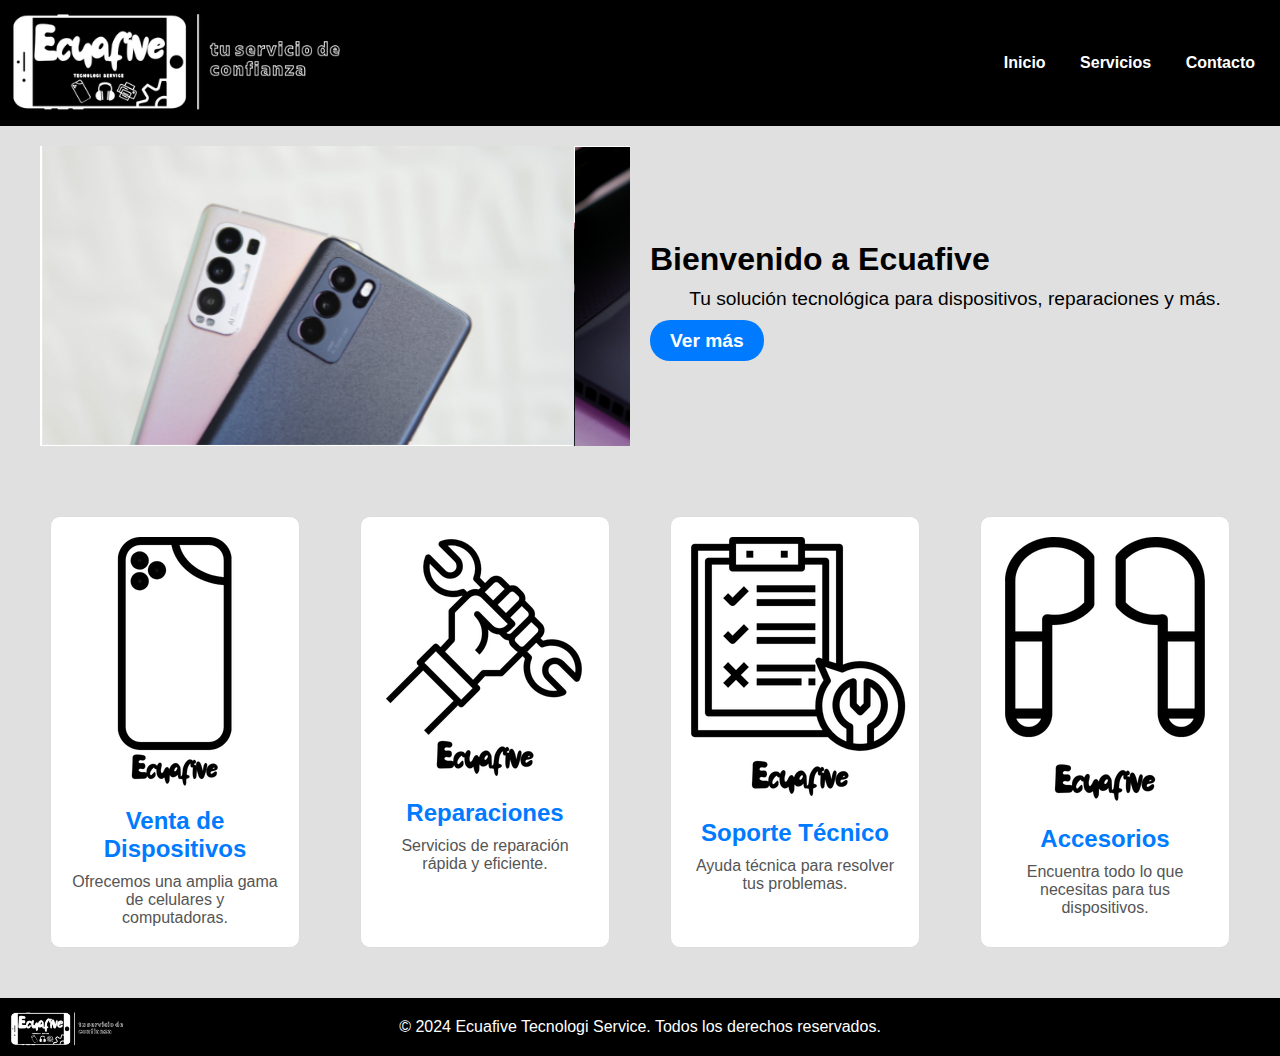
<file: index.html>
<!DOCTYPE html>
<html lang="es">
<head>
    <meta charset="UTF-8">
    <meta name="viewport" content="width=device-width, initial-scale=1.0">
    <title>Ecuafive Tecnologi Service</title>
    <link rel="stylesheet" href="style.css">
    <link rel="stylesheet" href="csc.css">
    <link rel="icon" href="new.png" type="image/png">
</head>
<body>
    <header>
        <div class="logo-container">
            <img src="lgo.png" alt="Logo" class="logo">
        </div>
        <nav>
            <ul>
                <li><a href="index.html">Inicio</a></li>
                <li><a href="servicios.html">Servicios</a></li>
                <li><a href="contactanos.html">Contacto</a></li>
            </ul>
        </nav>
    </header>

    <section class="hero">
        <div class="hero-gallery">
            <div class="carousel">
                <div class="carousel-track">
                    <img src="
                    
                    
            1.png" alt="Imagen 1">
                    <img src="2.png" alt="Imagen 2">
                    <img src="3.png" alt="Imagen 3">
                    <img src="4.png" alt="Imagen 4">
                    <img src="5.png" alt="Imagen 5">
                    <img src="6.png" alt="Imagen 6">
                </div>
            </div>
        </div>
        <div class="hero-content">
            <h1>Bienvenido a Ecuafive</h1>
            <p>Tu solución tecnológica para dispositivos, reparaciones y más.</p>
            <a href="ver-mas.html" class="btn">Ver más</a>
        </div>
    </section>
    
    <section class="features">
        <div class="feature-card">
            <a href="venta-de-dispositivo.html">
                <img src="venta.png" alt="Venta de Dispositivos" class="feature-image">
                <h2>Venta de Dispositivos</h2>
                <p>Ofrecemos una amplia gama de celulares y computadoras.</p>
            </a>
        </div>
        <div class="feature-card">
            <a href="reparaciones.html">
                <img src="repa.png" alt="Reparaciones" class="feature-image">
                <h2>Reparaciones</h2>
                <p>Servicios de reparación rápida y eficiente.</p>
            </a>
        </div>
        <div class="feature-card">
            <a href="soporte-tecnico.html">
                <img src="soporte.png" alt="Soporte Técnico" class="feature-image">
                <h2>Soporte Técnico</h2>
                <p>Ayuda técnica para resolver tus problemas.</p>
            </a>
        </div>
        <div class="feature-card">
            <a href="accesorios.html">
                <img src="acc.png" alt="Accesorios" class="feature-image">
                <h2>Accesorios</h2>
                <p>Encuentra todo lo que necesitas para tus dispositivos.</p>
            </a>
        </div>
    </section>
    <footer>
        <img src="lgo.png" alt="Logo" class="logo-footer">
        <p>&copy; 2024 Ecuafive Tecnologi Service. Todos los derechos reservados.</p>
    </footer>
</body>
</html>
</file>
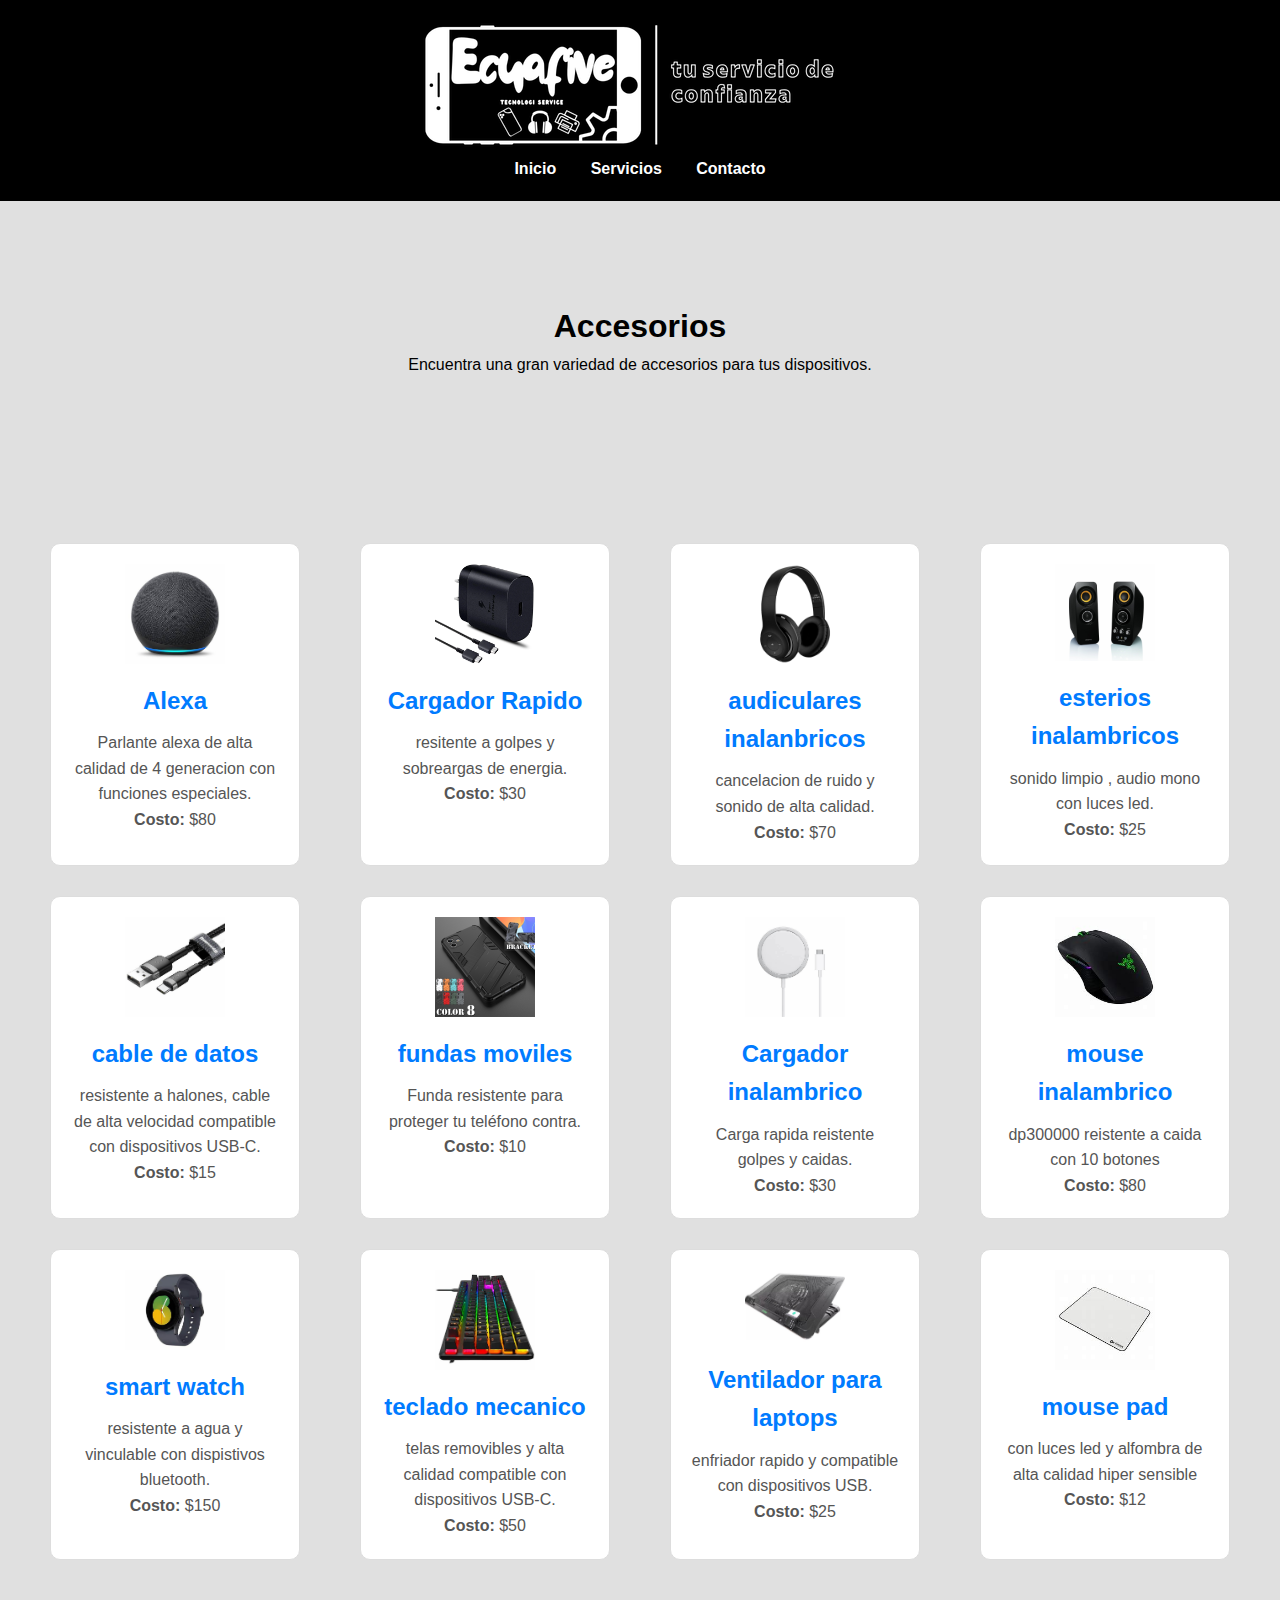
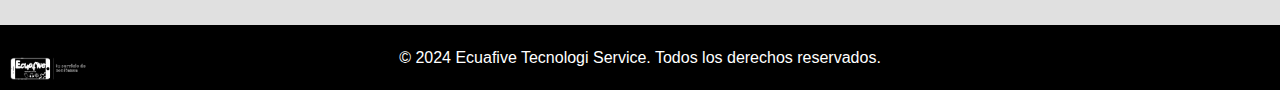
<file: accesorios.html>
<!DOCTYPE html>
<html lang="es">
<head>
    <meta charset="UTF-8">
    <meta name="viewport" content="width=device-width, initial-scale=1.0">
    <title>Accesorios - Ecuafive Tecnologi Service</title>
    <link rel="stylesheet" href="estilo.css">
    <link rel="icon" href="new.png" type="image/png">
</head>
<body>
    <header>
        <div class="logo-container">
            <a href="index.html"><img src="lgo.png" alt="Logo" class="logo"></a>
        </div>
        <nav>
            <ul>
                <li><a href="index.html">Inicio</a></li>
                <li><a href="servicios.html">Servicios</a></li>
                <li><a href="contactanos.html">Contacto</a></li>
            
            </ul>
        </nav>
    </header>

    <section class="hero">
        <h1>Accesorios</h1>
        <p>Encuentra una gran variedad de accesorios para tus dispositivos.</p>
    </section>

    <section class="accessory-list">
        <div class="accessory-card">
            <img src="alexa.jpg" alt="Auriculares Bluetooth">
            <h2>Alexa</h2>
            <p>Parlante alexa de alta calidad de 4 generacion con funciones especiales.</p>
            <p><strong>Costo:</strong> $80</p>
        </div>
        <div class="accessory-card">
            <img src="argado.webp" alt="Mouse Inalámbrico">
            <h2>Cargador Rapido</h2>
            <p>resitente a golpes y sobreargas de energia.</p>
            <p><strong>Costo:</strong> $30</p>
        </div>
        <div class="accessory-card">
            <img src="au.jpg" alt="Teclado Mecánico">
            <h2>audiculares inalanbricos</h2>
            <p>cancelacion de ruido y sonido de alta calidad.</p>
            <p><strong>Costo:</strong> $70</p>
        </div>
        <div class="accessory-card">
            <img src="bocinas.jpg" alt="Cargador Rápido">
            <h2>esterios inalambricos</h2>
            <p>sonido limpio , audio mono con luces led.</p>
            <p><strong>Costo:</strong> $25</p>
        </div>
        <div class="accessory-card">
            <img src="c.jpg" alt="Funda Protectora">
            <h2>cable de datos</h2>
            <p>resistente a halones, cable de alta velocidad compatible con dispositivos USB-C.</p>
            <p><strong>Costo:</strong> $15</p>
        </div>
        <div class="accessory-card">
            <img src="funda.jpg" alt="Cable de Datos">
            <h2>fundas moviles</h2>
            <p>Funda resistente para proteger tu teléfono contra.</p>
            <p><strong>Costo:</strong> $10</p>
        </div>
        <div class="accessory-card">
            <img src="ina car.jpg" alt="Cable de Datos">
            <h2>Cargador inalambrico</h2>
            <p>Carga rapida reistente golpes y caidas.</p>
            <p><strong>Costo:</strong> $30</p>
        </div>
        <div class="accessory-card">
            <img src="mou.jpg" alt="Cable de Datos">
            <h2>mouse inalambrico</h2>
            <p>dp300000 reistente a caida con 10 botones</p>
            <p><strong>Costo:</strong> $80</p>
        </div>
        <div class="accessory-card">
            <img src="smart.jpg" alt="Funda Protectora">
            <h2>smart watch</h2>
            <p>resistente a agua y vinculable con dispistivos bluetooth.</p>
            <p><strong>Costo:</strong> $150</p>
        </div>
        <div class="accessory-card">
            <img src="teclado.jpg" alt="Cable de Datos">
            <h2>teclado mecanico</h2>
            <p>telas removibles y alta calidad compatible con dispositivos USB-C.</p>
            <p><strong>Costo:</strong> $50</p>
        </div>
        <div class="accessory-card">
            <img src="ventilador.jpg" alt="Cable de Datos">
            <h2>Ventilador para laptops</h2>
            <p>enfriador rapido y compatible con dispositivos USB.</p>
            <p><strong>Costo:</strong> $25</p>
        </div>
        <div class="accessory-card">
            <img src="mpad.jpg" alt="Cable de Datos">
            <h2>mouse pad</h2>
            <p>con luces led y alfombra de alta calidad hiper sensible</p>
            <p><strong>Costo:</strong> $12</p>
        </div>

    </section>

    <footer>
        <img src="lgo.png" alt="Logo" class="logo-footer">
        <p>&copy; 2024 Ecuafive Tecnologi Service. Todos los derechos reservados.</p>
    </footer>
</body>
</html>
</file>
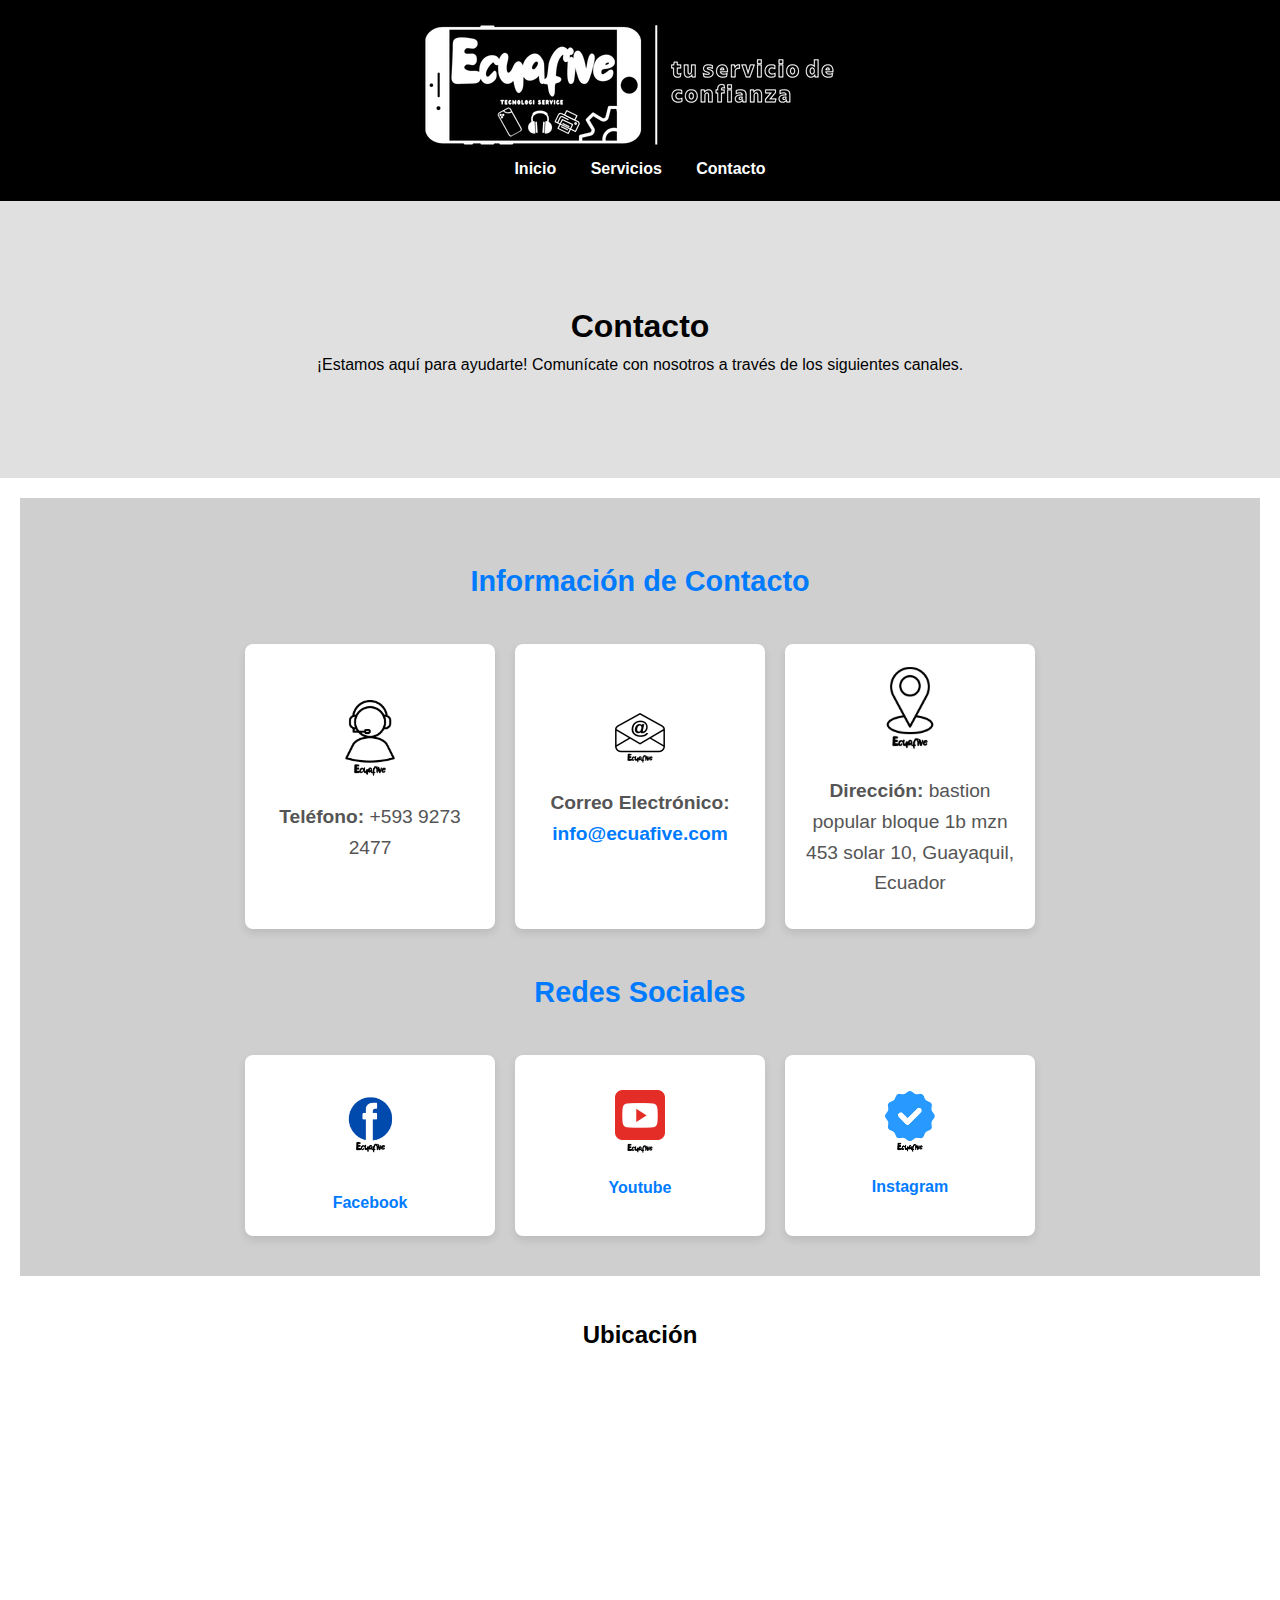
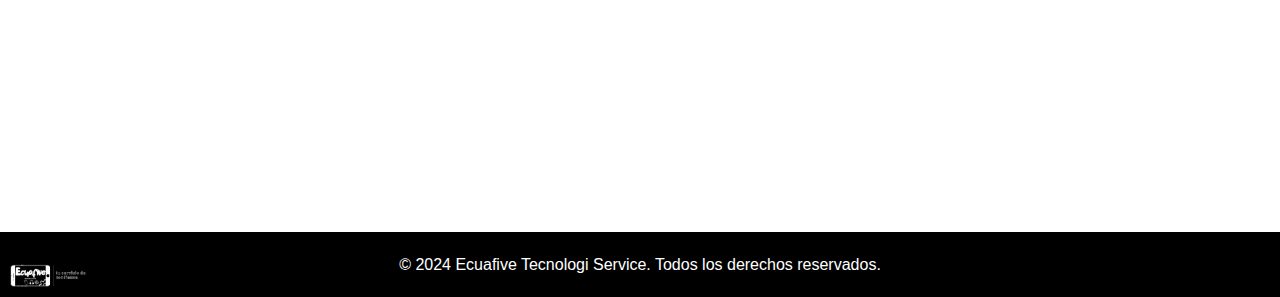
<file: contactanos.html>
<!DOCTYPE html>
<html lang="es">
<head>
    <meta charset="UTF-8">
    <meta name="viewport" content="width=device-width, initial-scale=1.0">
    <title>Contacto - Ecuafive Tecnologi Service</title>
    <link rel="stylesheet" href="estilo.css">
    <link id="icono" rel="icon" href="new.png">
</head>
<body>
    <header>
        <div class="logo-container">
            <a href="index.html"><img src="lgo.png" alt="Logo" class="logo"></a>

        </div>
        <nav>
            <ul>
                <li><a href="index.html">Inicio</a></li>
                <li><a href="servicios.html">Servicios</a></li>
                <li><a href="contactanos.html">Contacto</a></li>
            </ul>
        </nav>
    </header>

    <section class="hero">
        <h1>Contacto</h1>
        <p>¡Estamos aquí para ayudarte! Comunícate con nosotros a través de los siguientes canales.</p>
    </section>

    <section class="contact-info">
        <h2 class="section-title">Información de Contacto</h2>
        <div class="contact-item">
            <img src="conta.png" alt="Teléfono" class="icon">
            <p><strong>Teléfono:</strong> +593 9273 2477 </p>
        </div>
        <div class="contact-item">
            <img src="corr.png" alt="Correo Electrónico" class="icon">
            <p><strong>Correo Electrónico:</strong> <a href="mailto:info@ecuafive.com">info@ecuafive.com</a></p>
        </div>
        <div class="contact-item">
            <img src="direc.png" alt="Dirección" class="icon">
            <p><strong>Dirección:</strong> bastion popular bloque 1b mzn 453 solar 10, Guayaquil, Ecuador</p>
        </div>

        <h2 class="section-title">Redes Sociales</h2>
        <div class="contact-item">
            <a href="https://www.facebook.com/profile.php?id=61567922292585"><img src="face.png" alt="Facebook" class="icon"></a>
            <a href="https://www.facebook.com/profile.php?id=61567922292585" target="_blank">Facebook</a>
        </div>
        <div class="contact-item">
            <a href="https://www.youtube.com/@ecuafivetecnologi"><img src="you.png" alt="Youtube" class="icon"></a>
            <a href="https://www.youtube.com/@ecuafivetecnologi" target="_blank">Youtube</a>
        </div>
        <div class="contact-item">
            <a href="https://www.instagram.com/ecuafive.tecnologi59/"><img src="ins.png" alt="Instagram" class="icon"></a>
            <a href="https://www.instagram.com/ecuafive.tecnologi59/" target="_blank">Instagram</a>
        </div>
    </section>

    <section class="map">
        <h2>Ubicación</h2>
        <iframe src="https://www.google.com/maps/embed?pb=!1m18!1m12!1m3!1d1993.5603664017106!2d-79.93045086919311!3d-2.107042599733156!2m3!1f0!2f0!3f0!3m2!1i1024!2i768!4f13.1!3m3!1m2!1s0x902d0d51f6f87703%3A0x1a43c300f82f51c5!2sBasti%C3%B3n%20Popular%2C%20Guayaquil!5e0!3m2!1ses-419!2sec!4v1731710801217!5m2!1ses-419!2sec" width="600" height="450" style="border:0;" allowfullscreen="" loading="lazy" referrerpolicy="no-referrer-when-downgrade"  width="600" height="450" style="border:0;" allowfullscreen="" loading="lazy"></iframe>
    </section>

    <footer>
        <img src="lgo.png" alt="Logo" class="logo-footer">
        <p>&copy; 2024 Ecuafive Tecnologi Service. Todos los derechos reservados.</p>
    </footer>
</body>
</html>
</file>
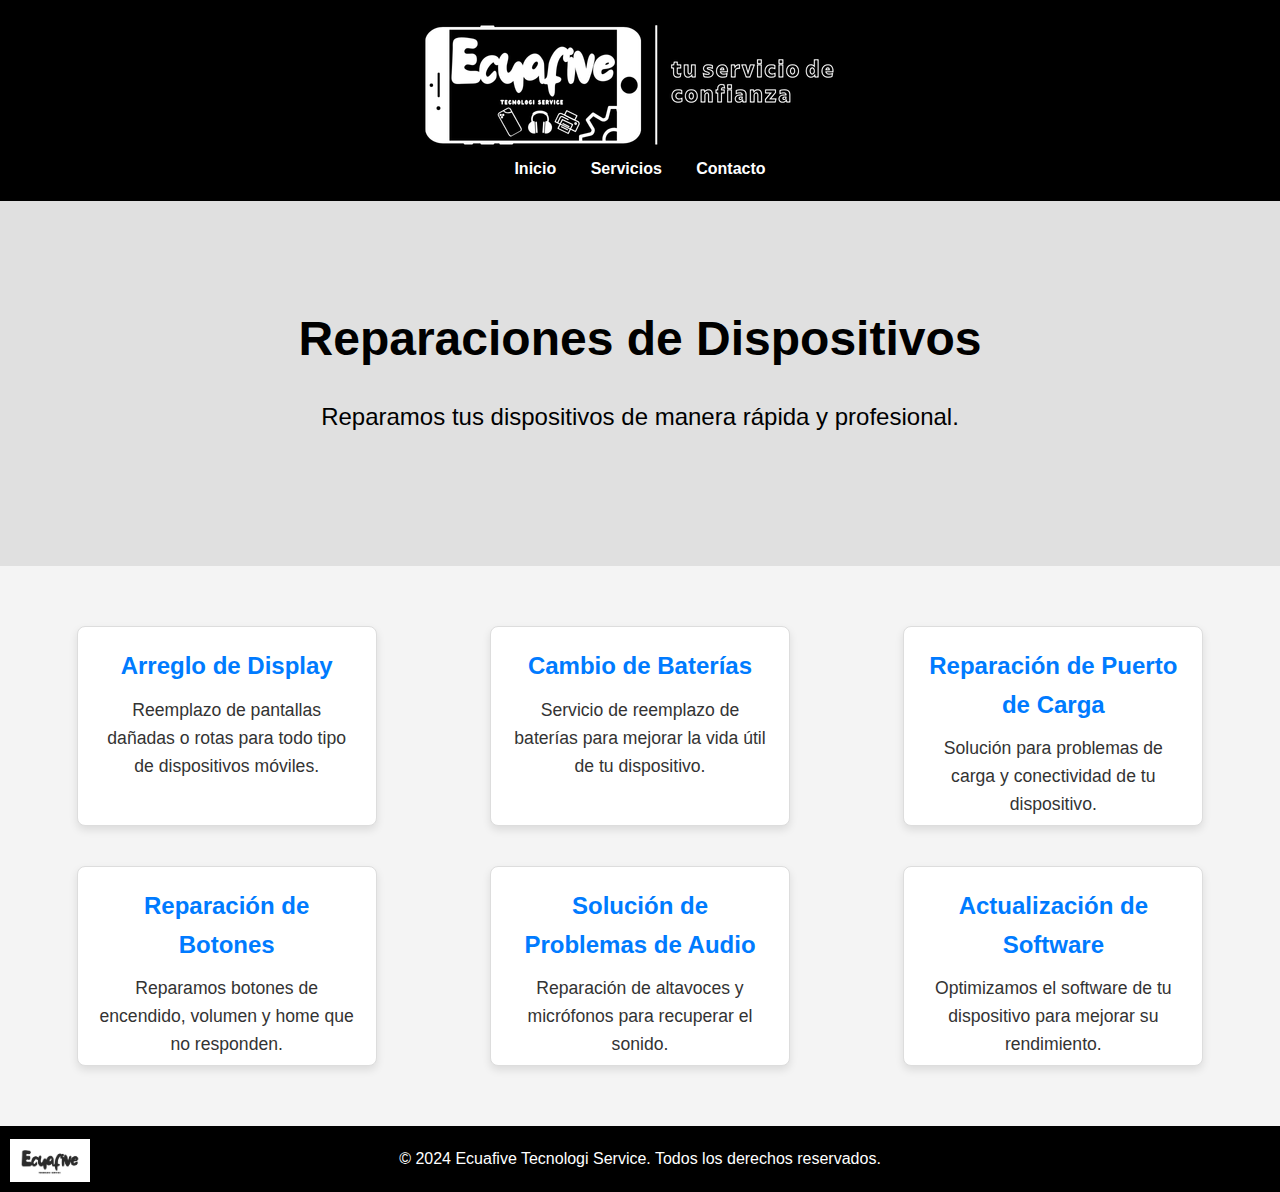
<file: reparaciones.html>
<!DOCTYPE html>
<html lang="es">
<head>
    <meta charset="UTF-8">
    <meta name="viewport" content="width=device-width, initial-scale=1.0">
    <title>Reparaciones - Ecuafive Tecnologi Service</title>
    <link rel="stylesheet" href="estilo.css">
    <link id="icono" rel="icon" href="new.png">

</head>
<body>
    <header>
        <div class="logo-container">
            <a href="index.html"><img src="lgo.png" alt="Logo" class="logo"></a>

        </div>
        <nav>
            <ul>
                <li><a href="index.html">Inicio</a></li>
                <li><a href="servicios.html">Servicios</a></li>
                <li><a href="contactanos.html">Contacto</a></li>
            </ul>
        </nav>
    </header>

    <section class="hero">
        <div class="hero-content">
            <h1>Reparaciones de Dispositivos</h1>
            <p>Reparamos tus dispositivos de manera rápida y profesional.</p>
        </div>
    </section>

    <section class="services">
        <div class="service-card">
            <h2>Arreglo de Display</h2>
            <p>Reemplazo de pantallas dañadas o rotas para todo tipo de dispositivos móviles.</p>
        </div>
        <div class="service-card">
            <h2>Cambio de Baterías</h2>
            <p>Servicio de reemplazo de baterías para mejorar la vida útil de tu dispositivo.</p>
        </div>
        <div class="service-card">
            <h2>Reparación de Puerto de Carga</h2>
            <p>Solución para problemas de carga y conectividad de tu dispositivo.</p>
        </div>
        <div class="service-card">
            <h2>Reparación de Botones</h2>
            <p>Reparamos botones de encendido, volumen y home que no responden.</p>
        </div>
        <div class="service-card">
            <h2>Solución de Problemas de Audio</h2>
            <p>Reparación de altavoces y micrófonos para recuperar el sonido.</p>
        </div>
        <div class="service-card">
            <h2>Actualización de Software</h2>
            <p>Optimizamos el software de tu dispositivo para mejorar su rendimiento.</p>
        </div>
    </section>

    <footer>
        <img src="ecuafive.png" alt="Logo" class="logo-footer">
        <p>&copy; 2024 Ecuafive Tecnologi Service. Todos los derechos reservados.</p>
    </footer>
</body>
</html>
</file>
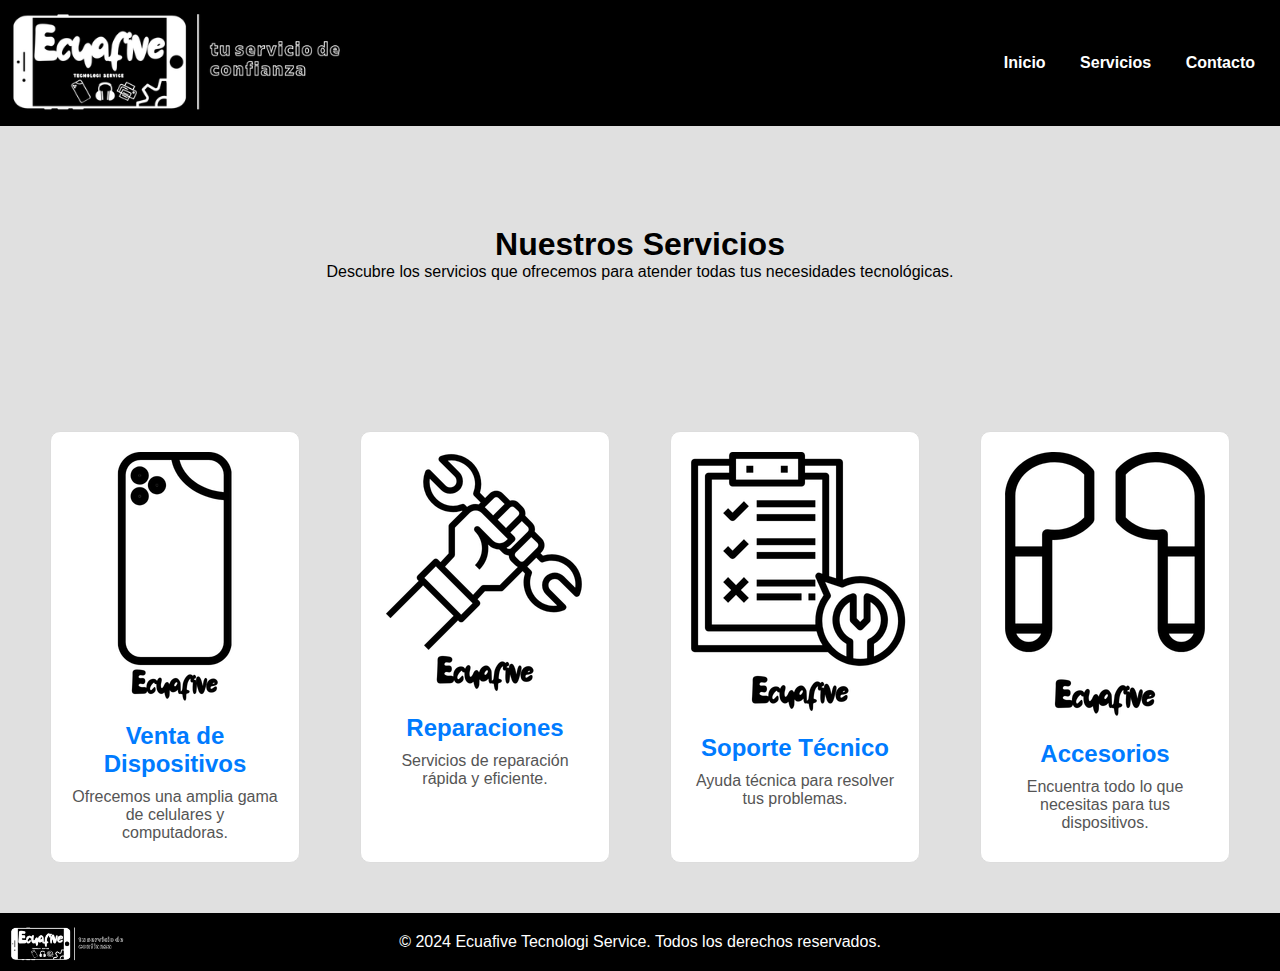
<file: servicios.html>
<!DOCTYPE html>
<html lang="es">
<head>
    <meta charset="UTF-8">
    <meta name="viewport" content="width=device-width, initial-scale=1.0">
    <title>Servicios - Ecuafive Tecnologi Service</title>
    <link rel="stylesheet" href="style.css">
    <link rel="icon" href="new.png" type="image/png">
</head>
<body>
    <header>
        <div class="logo-container">
            <a href="index.html"><img src="lgo.png" alt="Logo" class="logo"></a>
        </div>
        <nav>
            <ul>
                <li><a href="index.html">Inicio</a></li>
                <li><a href="servicios.html">Servicios</a></li>
                <li><a href="contactanos.html">Contacto</a></li>
            </ul>
        </nav>
    </header>

    <section class="hero">
        <h1>Nuestros Servicios</h1>
        <p>Descubre los servicios que ofrecemos para atender todas tus necesidades tecnológicas.</p>
    </section>

    <section class="features">
        <div class="feature-card">
            <a href="venta-de-dispositivo.html">
                <img src="venta.png" alt="Venta de Dispositivos" class="feature-image">
                <h2>Venta de Dispositivos</h2>
                <p>Ofrecemos una amplia gama de celulares y computadoras.</p>
            </a>
        </div>
        <div class="feature-card">
            <a href="reparaciones.html">
                <img src="repa.png" alt="Reparaciones" class="feature-image">
                <h2>Reparaciones</h2>
                <p>Servicios de reparación rápida y eficiente.</p>
            </a>
        </div>
        <div class="feature-card">
            <a href="soporte-tecnico.html">
                <img src="soporte.png" alt="Soporte Técnico" class="feature-image">
                <h2>Soporte Técnico</h2>
                <p>Ayuda técnica para resolver tus problemas.</p>
            </a>
        </div>
        <div class="feature-card">
            <a href="accesorios.html">
                <img src="acc.png" alt="Accesorios" class="feature-image">
                <h2>Accesorios</h2>
                <p>Encuentra todo lo que necesitas para tus dispositivos.</p>
            </a>
        </div>
    </section>

    <footer>
        <img src="lgo.png" alt="Logo" class="logo-footer">
        <p>&copy; 2024 Ecuafive Tecnologi Service. Todos los derechos reservados.</p>
    </footer>
</body>
</html>
</file>
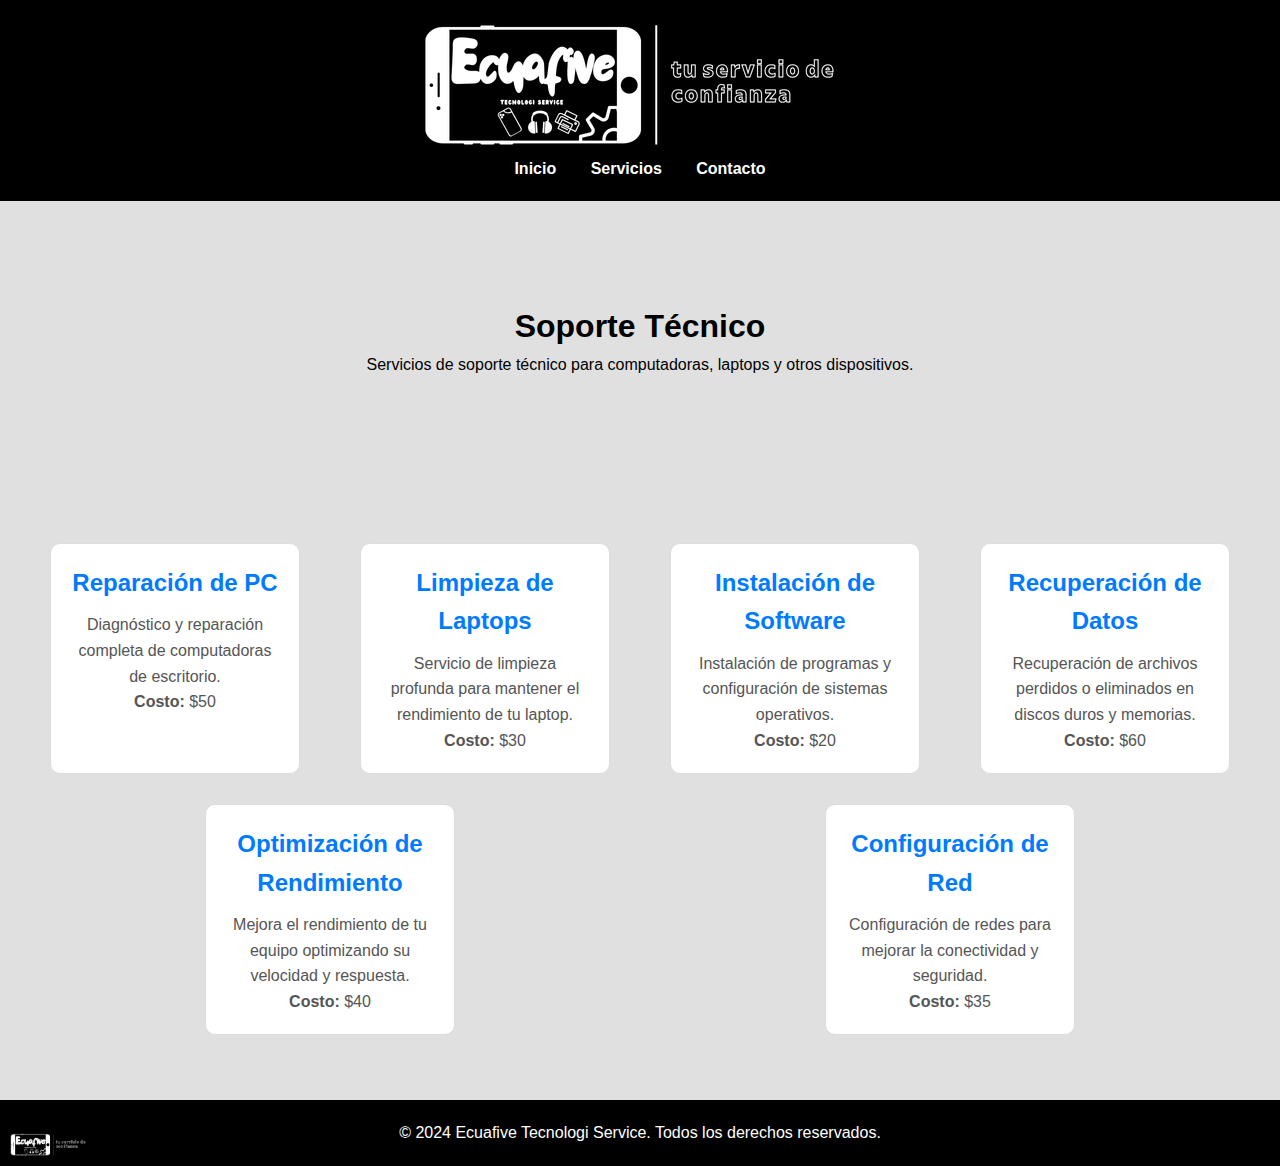
<file: soporte-tecnico.html>
<!DOCTYPE html>
<html lang="es">
<head>
    <meta charset="UTF-8">
    <meta name="viewport" content="width=device-width, initial-scale=1.0">
    <title>Soporte Técnico - Ecuafive Tecnologi Service</title>
    <link rel="stylesheet" href="estilo.css">
    <link rel="icon" href="new.png" type="image/png">
</head>
<body>
    <header>
        <div class="logo-container">
            <a href="index.html">
                <img src="lgo.png" alt="Logo" class="logo">
            </a>
        </div>
        <nav>
            <ul>
                <li><a href="index.html">Inicio</a></li>
                <li><a href="servicios.html">Servicios</a></li>
                <li><a href="contactanos.html">Contacto</a></li>
            </ul>
        </nav>
    </header>
    <section class="hero">
        <h1>Soporte Técnico</h1>
        <p>Servicios de soporte técnico para computadoras, laptops y otros dispositivos.</p>
    </section>
    <section class="support-services">
        <div class="support-card">
            <h2>Reparación de PC</h2>
            <p>Diagnóstico y reparación completa de computadoras de escritorio.</p>
            <p><strong>Costo:</strong> $50</p>
        </div>
        <div class="support-card">
            <h2>Limpieza de Laptops</h2>
            <p>Servicio de limpieza profunda para mantener el rendimiento de tu laptop.</p>
            <p><strong>Costo:</strong> $30</p>
        </div>
        <div class="support-card">

            <h2>Instalación de Software</h2>
            <p>Instalación de programas y configuración de sistemas operativos.</p>
            <p><strong>Costo:</strong> $20</p>
        </div>
        <div class="support-card">
  
            <h2>Recuperación de Datos</h2>
            <p>Recuperación de archivos perdidos o eliminados en discos duros y memorias.</p>
            <p><strong>Costo:</strong> $60</p>
        </div>
        <div class="support-card">
 
            <h2>Optimización de Rendimiento</h2>
            <p>Mejora el rendimiento de tu equipo optimizando su velocidad y respuesta.</p>
            <p><strong>Costo:</strong> $40</p>
        </div>
        <div class="support-card">
     
            <h2>Configuración de Red</h2>
            <p>Configuración de redes para mejorar la conectividad y seguridad.</p>
            <p><strong>Costo:</strong> $35</p>
        </div>
    </section>
    <footer>
        <img src="lgo.png" alt="Logo" class="logo-footer">
        <p>&copy; 2024 Ecuafive Tecnologi Service. Todos los derechos reservados.</p>
    </footer>
</body>
</html>
</file>
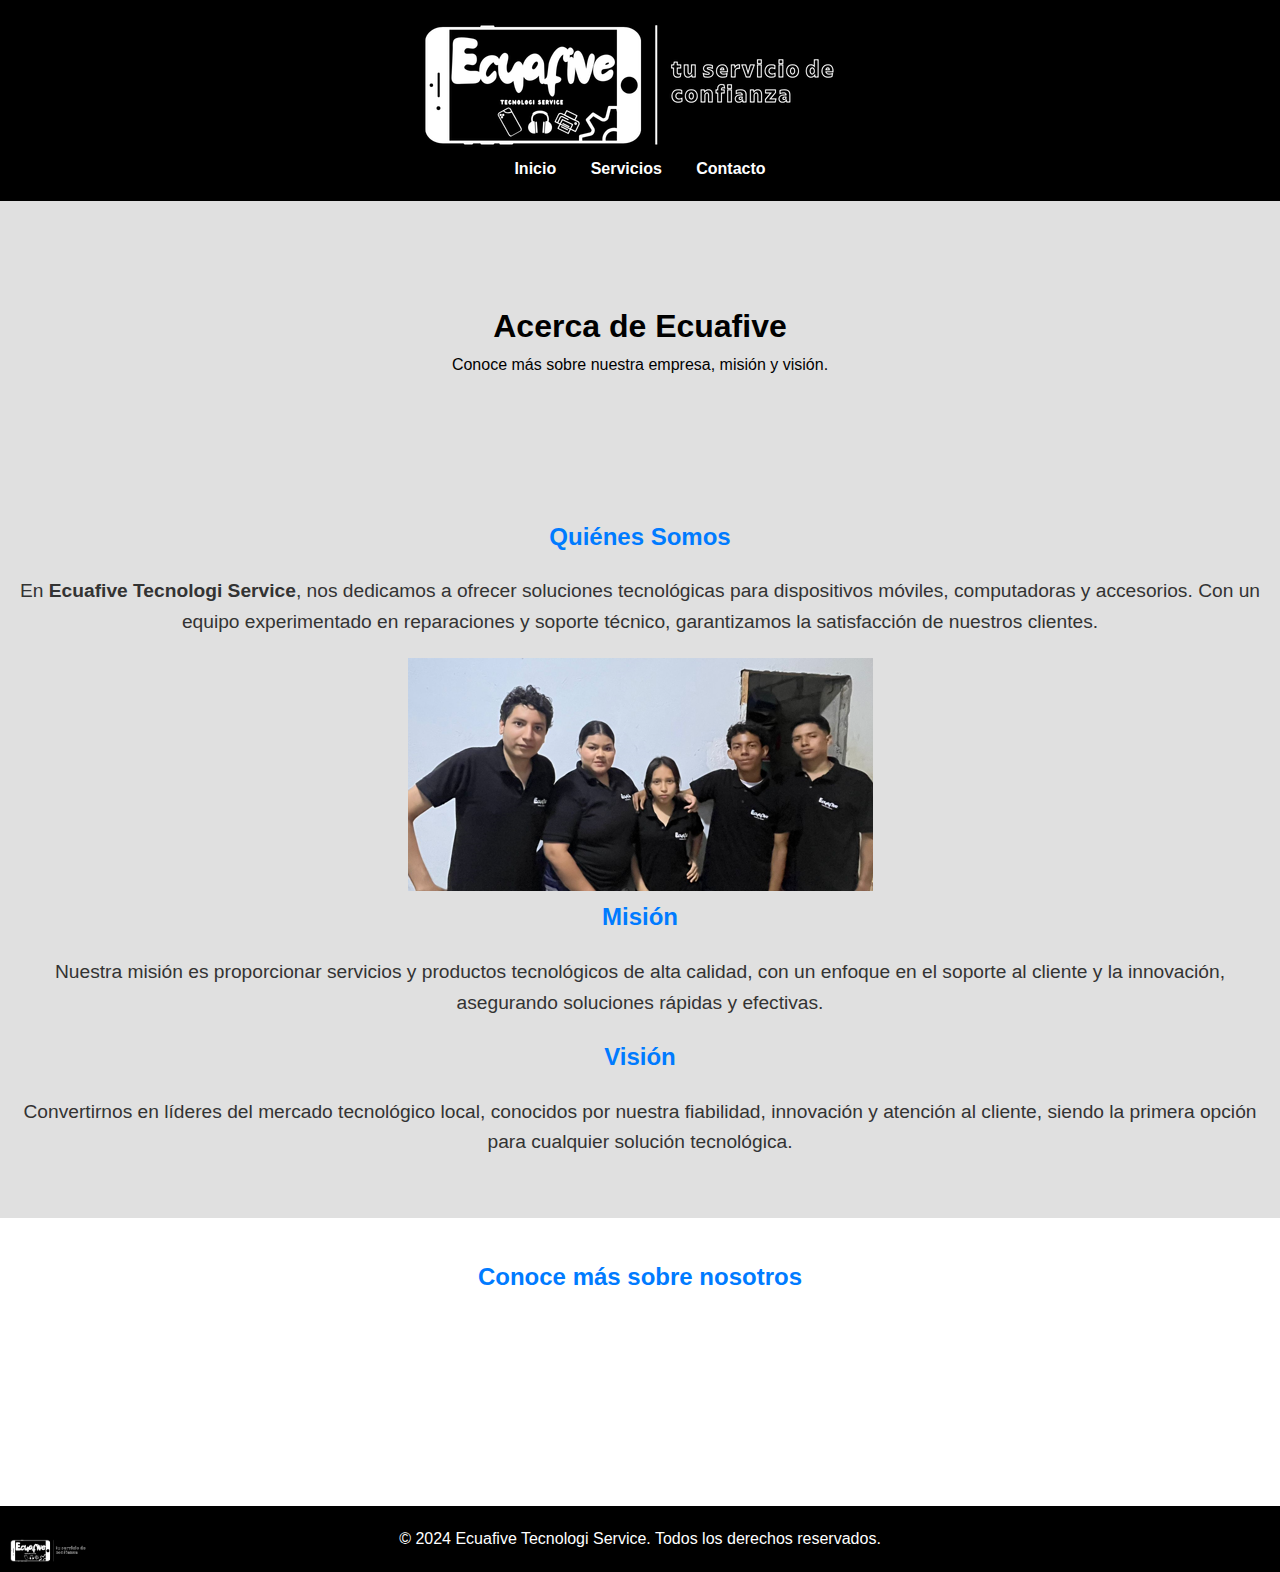
<file: ver-mas.html>
<!DOCTYPE html>
<html lang="es">
<head>
    <meta charset="UTF-8">
    <meta name="viewport" content="width=device-width, initial-scale=1.0">
    <title>Ver Más - Ecuafive Tecnologi Service</title>
    <link id="icono" rel="icon" href="new.png">
    <link rel="stylesheet" href="estilo.css">
</head>
<body>
    <header>
        <div class="logo-container">
            <a href="index.html"><img src="lgo.png" alt="Logo" class="logo"></a>
        </div>
        <nav>
            <ul>
                <li><a href="index.html">Inicio</a></li>
                <li><a href="servicios.html">Servicios</a></li>
                <li><a href="contactanos.html">Contacto</a></li>
            </ul>
        </nav>
    </header>

    <section class="hero">
        <h1>Acerca de Ecuafive</h1>
        <p>Conoce más sobre nuestra empresa, misión y visión.</p>
    </section>

    <section class="about-us">
        <h2>Quiénes Somos</h2>
        <p>En <strong>Ecuafive Tecnologi Service</strong>, nos dedicamos a ofrecer soluciones tecnológicas para dispositivos móviles, computadoras y accesorios. Con un equipo experimentado en reparaciones y soporte técnico, garantizamos la satisfacción de nuestros clientes.</p>
 <img src="imang.png" wwidth=500px style="margin: auto;" >
        <h2>Misión</h2>
        <p>Nuestra misión es proporcionar servicios y productos tecnológicos de alta calidad, con un enfoque en el soporte al cliente y la innovación, asegurando soluciones rápidas y efectivas.</p>

        <h2>Visión</h2>
        <p>Convertirnos en líderes del mercado tecnológico local, conocidos por nuestra fiabilidad, innovación y atención al cliente, siendo la primera opción para cualquier solución tecnológica.</p>
    </section>

    <section class="video-section">
        <h2>Conoce más sobre nosotros</h2>
        <div class="video-container">
            <iframe width="560" height="315" src="https://www.youtube.com/embed/lWz4uiJhwdM?si=TFursYTvVV93Zsrg" title="YouTube video player" frameborder="0" allow="accelerometer; autoplay; clipboard-write; encrypted-media; gyroscope; picture-in-picture; web-share" referrerpolicy="strict-origin-when-cross-origin" allowfullscreen></iframe>
        </div>
    </section>

    <footer>
        <img src="lgo.png" alt="Logo" class="logo-footer">
        <p>&copy; 2024 Ecuafive Tecnologi Service. Todos los derechos reservados.</p>
    </footer>
</body>
</html>
</file>
<file: style.css>
* {
    margin: 0;
    padding: 0;
    box-sizing: border-box;
}

body {
    font-family: 'Arial', sans-serif;
    background-color: #FFFFFF; 
}

header {
    background-color: #000000; 
    padding: 10px;
    text-align: center;
    display: flex;
    justify-content: space-between; /* Esto separa el logo y el menú */
    align-items: center; /* Centra verticalmente el logo y el menú */
}

.logo-container {
    flex: 0 1 auto; /* El logo no se expande ni se contrae */
}

.logo {
    width: 350px; /* Tamaño del logo */
    height: auto;
}

nav ul {
    list-style: none;
}

nav ul li {
    display: inline;
    margin: 0 15px;
}

nav ul li a {
    color: #FFFFFF; 
    text-decoration: none;
    font-weight: bold;
}

.hero {
    background-color: #E0E0E0;
    color: #000000;
    padding: 100px 20px;
    text-align: center;
}

.btn {
    background-color: #007BFF; 
    color: #FFFFFF;
    padding: 10px 20px;
    text-decoration: none;
    font-size: 1.2em;
    font-weight: bold;
    border-radius: 20px;
    transition: background-color 0.3s ease;
}

.btn:hover {
    background-color: #00FF88;
}


.features {
    display: flex;
    justify-content: space-around;
    padding: 50px 20px;
    background-color: #E0E0E0; 
}
.feature-card {
    width: 250px;
    padding: 20px;
    background-color: white;
    border: 1px solid #ddd;
    border-radius: 10px;
    text-align: center;
    transition: transform 0.3s ease, box-shadow 0.3s ease;
}

.feature-card:hover {
    transform: scale(1.05);
    box-shadow: 0 8px 16px rgba(0, 0, 0, 0.2);
}

.feature-card h2 {
    color: #007BFF;
    margin-bottom: 10px;
}

.feature-card p {
    color: #555;
}

.feature-card a {
    text-decoration: none;
    color: inherit;
    display: block;
}

/* Footer */
footer {
    background-color: #000000;
    color: #FFFFFF;
    text-align: center;
    padding: 20px 0;
    position: relative;
}

.logo-footer {
    position: absolute;
    bottom: 10px;
    left: 10px;
    width: 120px;
    height: auto;
}

.hero-content p {
    font-size: 1.5em;
    margin-bottom: 30px; 
    text-align: center;
}

.carousel {
    width: 300px; /* Ajusta el ancho del carrusel según necesites */
    overflow: hidden;
    display: inline-block;
    vertical-align: top;
    margin-left: 20px; /* Espacio entre el texto y el carrusel */
}

.carousel-images {
    display: flex;
    transition: transform 0.5s ease;
}

.carousel-images img {
    width: 100%;
    height: auto;
}
</file>
<file: csc.css>
body {
    font-family: Arial, sans-serif;
}

.hero {
    display: flex;
    justify-content: space-between;
    align-items: center;
    padding: 20px;
}

.hero-gallery {
    flex: 1;
    margin-right: 20px;
    overflow: hidden;
}

.hero-content {
    flex: 1;
    text-align: left;
}

.hero-content h1 {
    font-size: 2rem;
    margin-bottom: 10px;
}

.hero-content p {
    font-size: 1.2rem;
    margin-bottom: 20px;
}

.carousel {
    width: 100%;
    overflow: hidden;
    position: relative;
}

.carousel-track {
    display: flex;
    animation: slide 15s linear infinite;
}

.carousel-track img {
    width: 100%;
    height: 300px;
    object-fit: cover;
}

@keyframes slide {
    0% {
        transform: translateX(0);
    }
    100% {
        transform: translateX(-100%);
    }
}
</file>
<file: estilo.css>
* {
    margin: 0;
    padding: 0;
    box-sizing: border-box;
}

body {
    font-family: 'Arial', sans-serif;
    background-color: #FFFFFF; 
    color: #000000; 
    line-height: 1.6;
}

header {
    background-color: #000000; 
    padding: 20px;
    text-align: center;
}

nav ul {
    list-style: none;
}

nav ul li {
    display: inline;
    margin: 0 15px;
}

nav ul li a {
    color: #FFFFFF; 
    text-decoration: none;
    font-weight: bold;
}

.hero {
    background-color: #E0E0E0; 
    color: #000000; 
    padding: 100px 20px;
    text-align: center;
}

.hero-content h1 {
    font-size: 3em;
    margin-bottom: 20px;
}

.hero-content p {
    font-size: 1.5em;
    margin-bottom: 30px;
}

.btn {
    background-color: #007BFF; 
    color: #FFFFFF; 
    padding: 10px 20px;
    text-decoration: none;
    font-size: 1.2em;
    font-weight: bold;
    border-radius: 5px;
    transition: background-color 0.3s ease;
}

.btn:hover {
    background-color: #00FF88; 
}

.features {
    display: flex;
    justify-content: space-around;
    padding: 50px 20px;
    background-color: #E0E0E0; 
}

.feature {
    max-width: 300px;
    text-align: center;
}

.feature h2 {
    color: #007BFF; 
    margin-bottom: 10px;
}

footer {
    background-color: #000000; 
    color: #FFFFFF; 
    text-align: center;
    padding: 20px 0;
    position: relative;
}

.logo-footer {
    position: absolute;
    bottom: 10px;
    left: 10px;
    width: 80px;
    height: auto; 
}

.contact-info {
    padding: 40px 20px;
    text-align: center;
    background-color: #cfcfcf; 
}

.contact-info h2 {
    color: #007BFF; 
    margin-bottom: 20px;
}

.contact-info p {
    font-size: 1.2em;
    margin: 10px 0;
}

.social-media {
    list-style: none;
    padding: 0;
}

.social-media li {
    display: inline;
    margin: 0 15px;
}

.social-media a {
    color: #007BFF; 
    text-decoration: none;
    font-weight: bold;
}

.social-media a:hover {
    text-decoration: underline;
}

.map {
    padding: 20px;
    text-align: center;
}

.map iframe {
    width: 80%;
    max-width: 600px;
    height: 450px;
    border: 0;
}

.about-us {
    padding: 40px 20px;
    text-align: center;
    background-color: #E0E0E0; 
}

.about-us h2 {
    color: #007BFF; 
    margin-bottom: 20px;
}

.about-us p {
    font-size: 1.2em;
    margin: 20px 0;
    color: #333333; 
}

.video-section {
    padding: 40px 20px;
    text-align: center;
    background-color: #FFFFFF; 
}

.video-section h2 {
    color: #007BFF; 
    margin-bottom: 20px;
}

.video-container {
    display: flex;
    justify-content: center;
    margin-top: 20px;
}

.video-container iframe {
    max-width: 100%;
    height: auto;
}

.products {
    display: flex;
    justify-content: space-around;
    flex-wrap: wrap;
    padding: 40px 20px;
    background-color: #f4f4f4;
}

.product-card {
    width: 250px;
    
    margin: 20px;
    background-color: white;
    border: 1px solid #ddd;
    border-radius: 8px;
    overflow: hidden;
    box-shadow: 0 4px 8px rgba(0, 0, 0, 0.1);
    transition: transform 0.3s, box-shadow 0.3s;
}

.product-card:hover {
    transform: scale(1.05);
    box-shadow: 0 8px 16px rgba(0, 0, 0, 0.2);
}

.product-card img {
    width: 100%;
    height: 60%;
    object-fit: cover;
}

.product-info {
    padding: 20px;
    text-align: center;
}

.product-info h2 {
    font-size: 1.5em;
    color: #007BFF;
}

.product-info p {
    margin: 10px 0;
    color: #555;
}

.product-info strong {
    color: #333;
    font-size: 1.2em;
}
.services {
    display: flex;
    justify-content: space-around;
    flex-wrap: wrap;
    padding: 40px 20px;
    background-color: #f4f4f4;
}

.service-card {
    width: 300px;
    height: 200px;
    margin: 20px;
    background-color: white;
    border: 1px solid #ddd;
    border-radius: 8px;
    overflow: hidden;
    box-shadow: 0 4px 8px rgba(0, 0, 0, 0.1);
    transition: transform 0.3s, box-shadow 0.3s;
    padding: 20px;
    text-align: center;
}

.service-card:hover {
    transform: scale(1.05);
    box-shadow: 0 8px 16px rgba(0, 0, 0, 0.2);
}

.service-card h2 {
    font-size: 1.5em;
    color: #007BFF; 
    margin-bottom: 10px;
}

.service-card p {
    font-size: 1.1em;
    color: #333;
}
.contact-info {
    display: flex;
    flex-wrap: wrap;
    justify-content: center; /* Centra las tarjetas en la pantalla */
    margin: 20px;
    gap: 20px; /* Espacio entre las tarjetas */
}

.contact-item {
    display: flex;
    flex-direction: column; /* Imagen arriba y texto abajo */
    align-items: center; /* Centra contenido dentro de cada tarjeta */
    justify-content: center;
    width: 250px; /* Ajusta el tamaño de las tarjetas */
    padding: 20px;
    background-color: #ffffff;
    border-radius: 8px;
    box-shadow: 0 4px 8px rgba(0, 0, 0, 0.1);
    transition: transform 0.3s ease, box-shadow 0.3s ease; /* Efecto al pasar el mouse */
    text-align: center;
}

.contact-item:hover {
    transform: scale(1.05); /* Agranda el recuadro al pasar el ratón */
    box-shadow: 0 8px 16px rgba(0, 0, 0, 0.2); /* Aumenta la sombra */
}

.contact-item img.icon {
    width: 50px; /* Tamaño de las imágenes */
    height: auto;
    margin-bottom: 10px; /* Espacio entre la imagen y el texto */
}

.contact-item a {
    text-decoration: none;
    color: #007BFF;
    font-weight: bold;
}

.contact-item p {
    color: #555;
}

.section-title {
    width: 100%;
    text-align: center;
    margin: 20px 0;
    font-size: 1.8em;
    color: #333;
}

.support-services {
    display: flex;
    flex-wrap: wrap;
    justify-content: space-around;
    padding: 50px 20px;
    background-color: #E0E0E0;
}

.support-card {
    width: 250px;
    padding: 20px;
    background-color: white;
    border: 1px solid #ddd;
    border-radius: 10px;
    text-align: center;
    transition: transform 0.3s ease, box-shadow 0.3s ease;
    margin: 15px;
}

.support-card:hover {
    transform: scale(1.05);
    box-shadow: 0 8px 16px rgba(0, 0, 0, 0.2);
}

.support-card img {
    width: 100px;
    height: auto;
    margin-bottom: 10px;
}

.support-card h2 {
    color: #007BFF;
    margin-bottom: 10px;
}

.support-card p {
    color: #555;
}

.support-card p strong {
    font-weight: bold;
}

.accessory-list {
    display: flex;
    flex-wrap: wrap;
    justify-content: space-around;
    padding: 50px 20px;
    background-color: #E0E0E0;
}

.accessory-card {
    width: 250px;
    padding: 20px;
    background-color: white;
    border: 1px solid #ddd;
    border-radius: 10px;
    text-align: center;
    transition: transform 0.3s ease, box-shadow 0.3s ease;
    margin: 15px;
}

.accessory-card:hover {
    transform: scale(1.05);
    box-shadow: 0 8px 16px rgba(0, 0, 0, 0.2);
}

.accessory-card img {
    width: 100px;
    height: auto;
    margin-bottom: 10px;
}

.accessory-card h2 {
    color: #007BFF;
    margin-bottom: 10px;
}

.accessory-card p {
    color: #555;
}

.accessory-card p strong {
    font-weight: bold;
}
</file>
